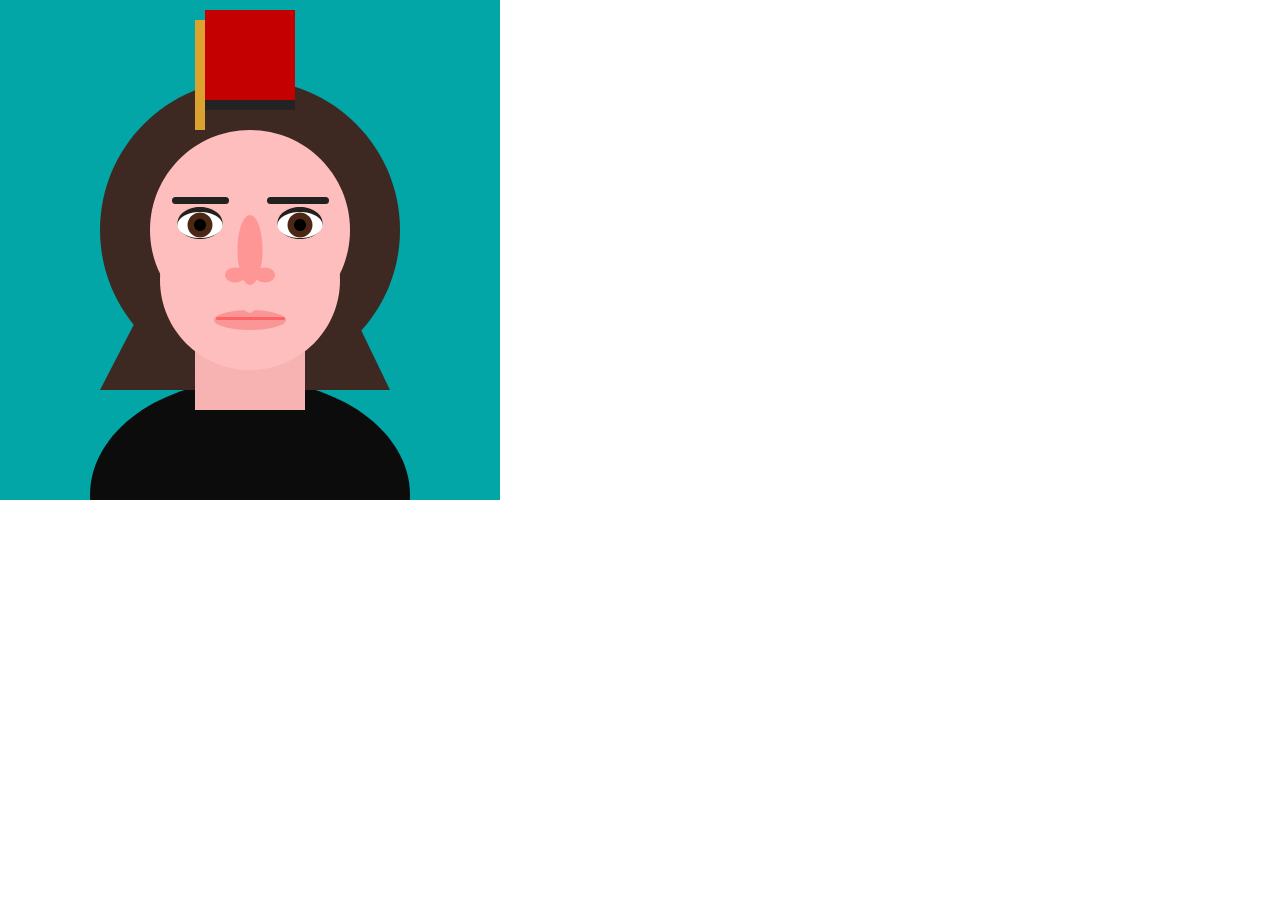
<file: exercises/exercise0/index.html>
<!DOCTYPE html>
<html>
  <head>
    <meta charset="utf-8">
    <meta name="viewport" width=device-width, initial-scale=1.0, maximum-scale=1.0, user-scalable=0>

    <!-- CSS stylesheet(s) -->
    <link rel="stylesheet" type="text/css" href="css/style.css" />

    <!-- Library script(s) -->
    <script src="js/libraries/p5.min.js"></script>

    <!-- My script(s) -->
    <script src="js/script.js"></script>
  </head>

  <body>
    <!-- HTML would go here if needed. -->
  </body>

</html>
</file>
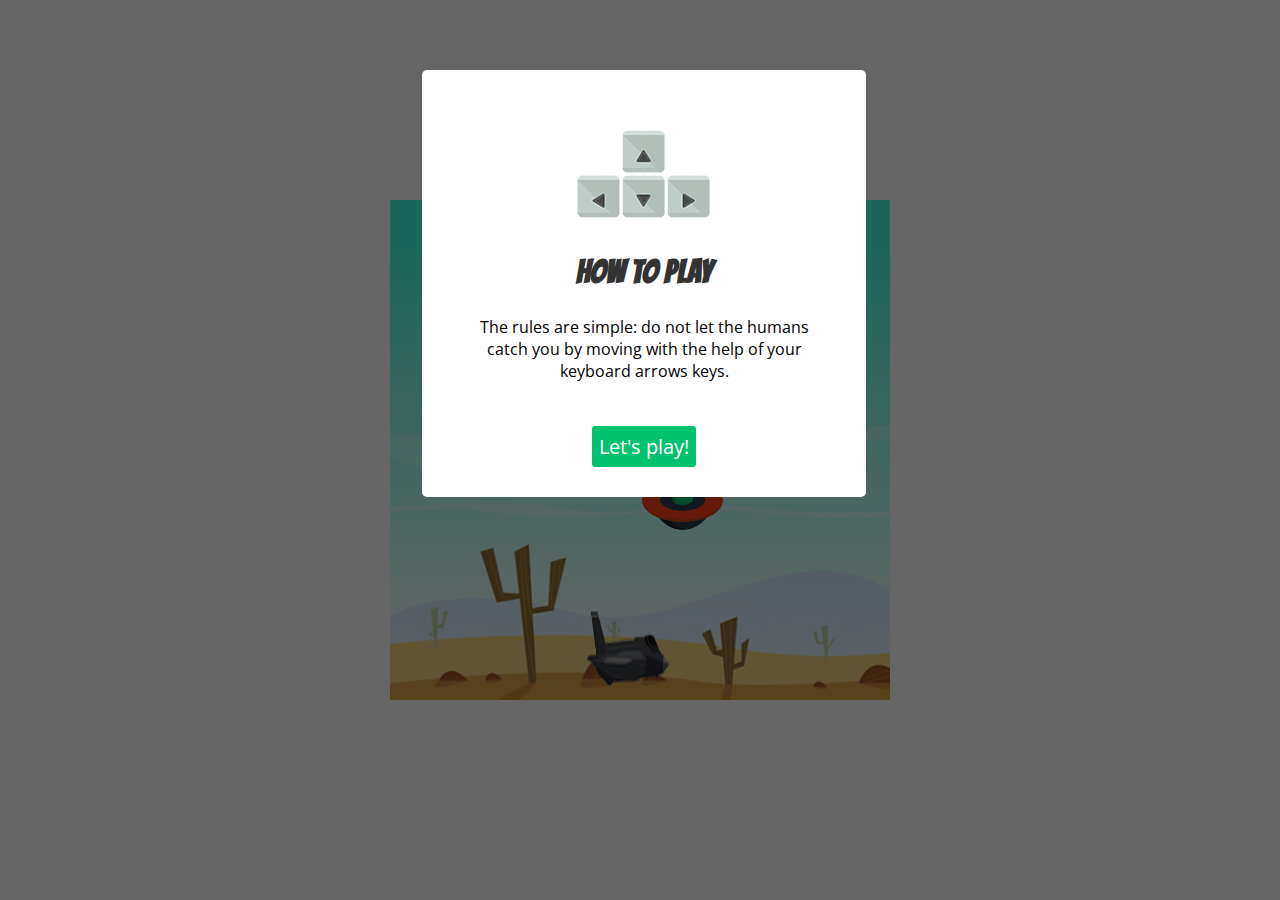
<file: exercises/exercise2/index.html>
<!DOCTYPE html>
<html>
  <head>
    <meta charset="utf-8">
	<title>CART253 (Ex2): The Artful Dodger Plus</title>
    <meta name="viewport" width=device-width, initial-scale=1.0, maximum-scale=1.0, user-scalable=0>

    <!-- CSS stylesheet(s) -->
    <link rel="stylesheet" type="text/css" href="css/style.css" />
	<link href="https://fonts.googleapis.com/css?family=Bangers|Open+Sans" rel="stylesheet">

    <!-- Library script(s) -->
    <script src="js/libraries/p5.min.js" type="text/javascript"></script>

    <!-- My script(s) -->
    <script src="js/script.js" type="text/javascript"></script>
	
  </head>

  <body>
    <!-- HTML would go here if needed. -->	
    <div id="popup1" class="overlay">
	<div class="popup">
	 <img src="assets/images/arrows.png" class="image--cover">
		<h2>How to play</h2>
		<div class="content">
			The rules are simple: do not let the humans catch you by moving with the help of your keyboard arrows keys.
		</div>
		<br /><br />
	<div class="button-content"><a class="close" href="#popup1">Let's play!</a></div>
	</div>
	</div>
  </body>

</html>
</file>
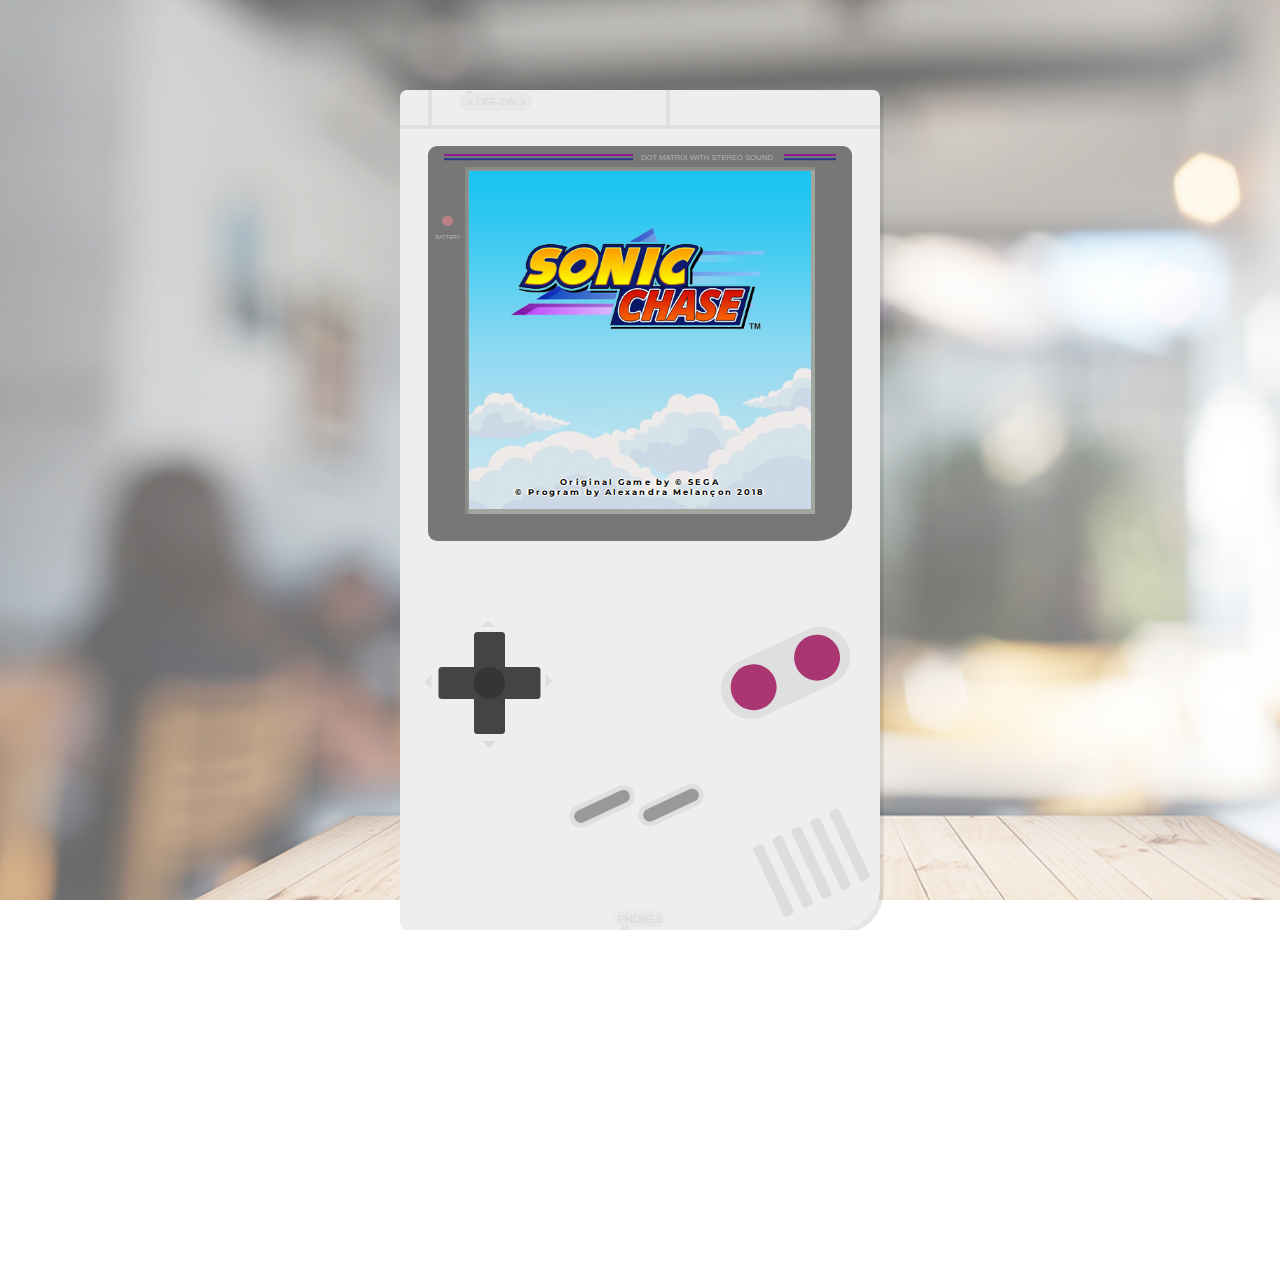
<file: projects/project1/index.html>
<!DOCTYPE html>
<html>
  <head>
    <meta charset="utf-8">
    <meta name="viewport" width=device-width, initial-scale=1.0, maximum-scale=1.0, user-scalable=0>
	<title>CART253 (Pr1): The Better Chaser</title>
	<meta name="description" content="Project 1 for CART253 class, by Alexandra Melançon. (Credits to Jorge Baumann, on CodePen, for the CSS GameBoy.)">

    <!-- CSS stylesheet(s) -->
    <link rel="stylesheet" type="text/css" href="css/style.css" />
	<link href="https://fonts.googleapis.com/css?family=Montserrat|Space+Mono:700" rel="stylesheet">

    <!-- Library script(s) -->
    <script src="js/libraries/p5.min.js"></script>

    <!-- My script(s) -->
    <script src="js/script.js"></script>
  </head>

  <body>
    <!-- HTML would go here if needed. -->

    <audio id="title" src="assets/sounds/sonic-titletheme.mp3"></audio>
	
	<div class="gameboy">
  <div class="screen-cont">
    <div class="power"></div>
    <div class="screen">
    <div class="header">DOT MATRIX WITH STEREO SOUND</div>
	<div class="btn-on one"><input type="button" value="CLICK HERE"/></div>
	<div class="logo">
	    <img src="assets/images/logo.png">
	</div>
		<div class="copyrights">
        Original Game by © SEGA
		<br>
        © Program by Alexandra Melançon 2018
		</div>
	<div class="bg">
		<img src="assets/images/bg-menu.png">
	</div>	
        <div id="myContainer"></div>
    </div>
  </div>
  <div class="controls-cont">
    <div class="btn-direction">
      <div class="vertical"></div>
      <div class="horizontal"></div>
    </div>
    <div class="btn-AB"></div>
    <div class="btn-start-select"></div>
  </div>
  <div class="speakers"></div>
  <div class="on-off">< off-on ></div>
  <div class="phones">phones</div>
</div>

 <script  src="js/index.js"></script>

  </body>

</html>
</file>
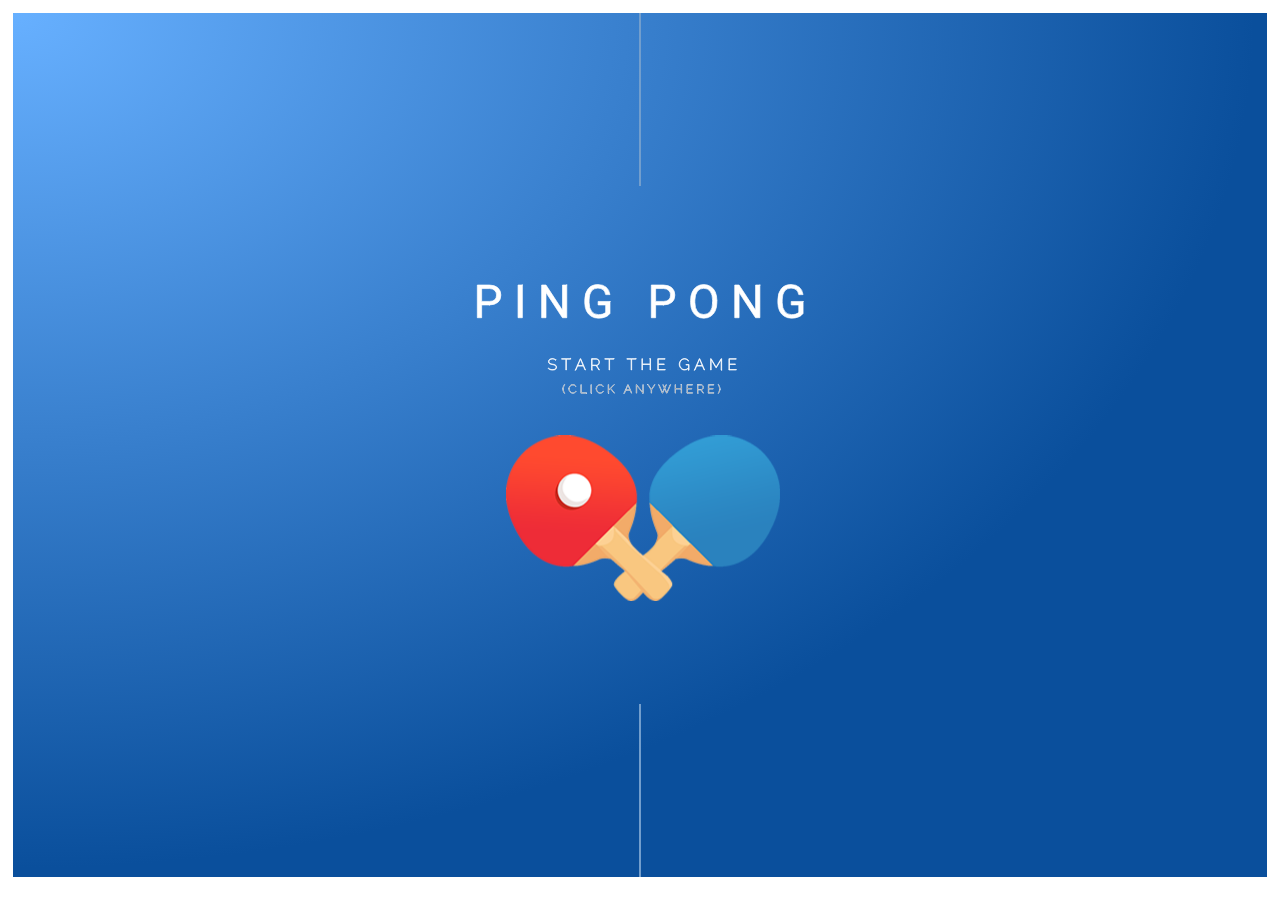
<file: projects/project2/index.html>
<!DOCTYPE html>
<html>
  <head>
    <meta charset="utf-8">
    <meta name="viewport" width=device-width, initial-scale=1.0, maximum-scale=1.0, user-scalable=0>
	<title>CART253 (Prj2): The Better Pong</title>
	<meta name="description" content="Project 2 for CART253 class, by Alexandra Melançon.">

    <!-- CSS stylesheet(s) -->
    <link rel="stylesheet" type="text/css" href="css/style.css" />

    <!-- Library script(s) -->
    <script src="js/libraries/p5.min.js"></script>
	<script src="js/libraries/p5.dom.js"></script>

    <!-- My script(s) -->
    <script src="js/Ball.js"></script>
    <script src="js/Paddle.js"></script>
    <script src="js/script.js"></script>
  </head>

  <body>

    <!-- HTML would go here if needed. -->
	<div id="title-lines1"></div>
	<div id="title-lines2"></div>
	
	<div style="width: 100%;display: inline-flex;" id="start-game">
	
	<div style="width: 25%;float:left;">
	<div id="title1"></div>
	<div style="width: 100%; text-align: center;"><div id="circle1"></div></div>
	<div style="width: 100%; text-align: center;"><div id="circle2"></div></div>
	<div class="line-border"></div>
	<div style="width: 75%; display: inline-flex;padding-top: 14px;padding-left: 14px;"><div id="hits1"></div><div id="total1"></div></div>
	<div id="message1"></div>
	<div id="message2"></div>
	</div>
	
	<div style="width: 50%; text-align: center;">
	<div id="game-container"></div>
	</div>
	
	<div style="width: 25%;float:right;">
    <div id="title2"></div>
    <div style="width: 100%; text-align: center;"><div id="circle3"></div></div>
    <div style="width: 100%; text-align: center;"><div id="circle4"></div></div>
    <div class="line-border" style="float: right;"></div>
	<div style="width: 75%; display: inline-flex;padding-top: 14px;padding-right: 14px;float: right;"><div id="total2"></div><div id="hits2"></div></div>
	<div id="message3"></div>
	<div id="message4"></div>
	</div>
	
	</div>
	
	<div id="end-game">
	<div style="margin-top: -70px;width: 100%;position: relative;">
	<div id="winner"></div>
	<div id="congrats"></div>
	<div style="width: 100%;text-align: center; height: 58px;margin-top:3vh;"><img src="assets/images/gameover-paddles.png"></img></div>
	<div id="playAgain"></div>
	</div>
    <div id="yes" style="position: absolute;bottom: 28%;display: block;width: 49.5%;float: left;left: 0;text-align: right;"><a href="../project2/index.html">YES</a></div>
	<div id="no" style="position: absolute;bottom: 28%;display: block;width: 49%;float: right;right: 0;text-align: left;"><a href="https://www.alexandramelancon.com/cart/index.html#tab3">NO</a></div>
	</div>
	
  </body>

</html>
</file>
<file: exercises/exercise0/css/style.css>
/*********************************************

Here is a description of any special CSS used.
In this case it's just padding and margin to 0
so the canvas is flush with the top left corner.

**********************************************/

body {
  padding: 0;
  margin: 0;
}
</file>
<file: exercises/exercise2/css/style.css>
/*********************************************

Here is a description of any special CSS used.
In this case it's just padding and margin to 0
so the canvas is flush with the top left corner.

**********************************************/

html, body {
  height: 100%;
}

body {
  padding: 0;
  display:flex;
  margin: 0;
  font-family: 'Open Sans', sans-serif;
    /* This centers our sketch horizontally. */
  justify-content: center;

  /* This centers our sketch vertically. */
  align-items: center;
}

h1 {
  text-align: center;
  color: #06D85F;
  margin: 100px 0;
}

.box {
  width: 40%;
  margin: 0 auto;
  background: rgba(255,255,255,0.2);
  padding: 35px;
  border: 2px solid #fff;
  border-radius: 20px/50px;
  background-clip: padding-box;
  text-align: center;
}


.image--cover {
    width: 100%;
    height: 150px;
    object-fit: contain;
    margin: 0 auto;
}

.popup h2 {
  margin-top: 0;
  color: #333;
  text-align: center;
  font-family: 'Bangers', cursive;
  font-size: 2em;
}
.popup .close {
    border: none;
    border-radius: 3px;
    width: 100%;
    text-align: center;
    transition: background-color margin-top 0.3s;
    padding: 7px;
    font-size: 20px;
    text-decoration: none;
    color: #fff;
    background-color: #01c26f;
}
.popup .close:hover {
  color: #fff;
  background-color:#008e50;
  margin-top:1px;
}

.button-content {
    text-align: center;
    width: 100%;
	padding-top: 7px;
    padding-bottom: 7px;
}

.popup .content {
  max-height: 30%;
  overflow: auto;
  text-align: center;
  padding-left: 3%;
  padding-right: 3%;
}

/*Let's make it appear when the page loads*/
#popup1:target{
     top: -100%;
    left: -100%;
    display:none;
}

.overlay:before {
  content:"";
  top: 0;
  left: 0;
  right: 0;
  bottom: 0;
  display: block;
  background: rgba(0, 0, 0, 0.6);
  position: fixed;
  z-index: 9;
}
.overlay .popup {
  background: #fff;
  border-radius: 5px;
  width: 30%;
  position: fixed;
  top: 0;
  left: 33%;
  padding: 30px;
  margin: 70px auto;
  z-index: 10;
  -webkit-transition: all 0.6s ease-in-out;
  -moz-transition: all 0.6s ease-in-out;
  transition: all 0.6s ease-in-out;
}
.overlay:target .popup {
    top: -100%;
    left: -100%;
}

@media screen and (max-width: 768px){
  .box{
    width: 70%;
  }
  .overlay .popup{
    width: 70%;
    left: 15%;
  }
}
</file>
<file: projects/project1/css/style.css>
/*********************************************

Here is a description of any special CSS used.
In this case it's just padding and margin to 0
so the canvas is flush with the top left corner.

**********************************************/

html, body {
  height: 100%;
  width: 100%;
  margin: 0px;
}

body {
    padding: 0;
    display: flex;
    margin: 0;
    justify-content: center;
    max-height: 100% !important;
    align-items: center;
    width: auto;
    overflow: hidden;
	zoom: 70%;
	-moz-transform: scale(0.7, 0.7);
	-wo-transform: scale(0.7, 0.7);
	-ms-transform: scale(0.7, 0.7);
	font-family: 'Montserrat', sans-serif;
	background-image: url("../assets/images/1.jpg");
	background-size: cover;
    background-repeat: no-repeat;
}

#myContainer {
    padding: 0;
    margin-top: -26px;
    left: 5px;
    position: relative;
	z-index: 9;
}
.myContainer-hide {
  display: none;
}
.btn-on input {
  font-family: 'Space Mono', monospace;
  text-align: center;
  font-size: 32px;
  background: none;
  border: none;
  color: white;
  font-weight: bold;
  text-shadow: -2px 0 black, 0 2px black, 2px 0 black, 0 -2px black;
  letter-spacing: 3px;
  cursor: pointer;
}
.btn-on {
    display: block;
    margin: 0 auto;
    text-align: center;
    position: absolute;
    top: 60%;
    cursor: pointer;
    width: 100%;
    z-index: 2;
	opacity:0;
}
.btn-hide {
  display: none;
}
@keyframes twinkle {
	0% {
		opacity: 0;
	}
	25% {
		opacity: 0.5;
	}
	100% {
		opacity: 1;
	}					
}

.one{
    animation: twinkle 1.5s ease-in-out infinite; 
}
.logo {
    display: block;
    margin: 0 auto;
    text-align: center;
    position: absolute;
	z-index: 9;
    width: 100%;
    top: 15%;
}
.logo-hide {
  display: none;
}
.copyrights {
    display: block;
    font-family: 'Montserrat', sans-serif;
    text-align: center;
    font-size: 12px;
    background: none;
    border: none;
    position: absolute;
    margin: 0 auto;
    z-index: 2;
    color: black;
    width: 100%;
    font-weight: bold;
    text-shadow: -2px 0 white, 0 2px white, 2px 0 white, 0 -2px white;
    letter-spacing: 3px;
	cursor: default;
    bottom: 25px;
}
.copyrights-hide {
  display: none;
}
.bg {
    display: block;
    margin: 0 auto;
    font-family: sans-serif;
    text-align: center;
    position: absolute;
    width: 100%;
    top: 7px;
}
.bg-hide {
  display: none;
}
.gameboy {
    position: absolute;
    display: block;
    margin-top: 30vh;
    margin-right: auto;
    margin-bottom: 100px;
    margin-left: auto;
    width: 685px;
    height: 1200px;
    background: #eee;
    border-radius: 10px 10px 60px 10px;
    box-shadow: 5px 5px rgba(0,0,0,0.1);
	justify-content: center;
    align-items: center;
}
.gameboy:before {
  content: "";
  position: absolute;
  width: 100%;
  height: 50px;
  border-bottom: 6px solid #e0e0e0;
}
.gameboy:after {
  content: "";
  position: absolute;
  top: 0;
  width: 334px;
  height: 52px;
  border-left: 6px solid #e0e0e0;
  border-right: 6px solid #e0e0e0;
  margin-left: 40px;
  margin-right: 40px;
}
.gameboy .screen-cont {
  position: relative;
  top: 80px;
  left: 40px;
  width: 605px;
  height: 565px;
  margin-bottom: 58px;
  background-color: #777;
  border-radius: 13px 13px 50px 13px;
}
.gameboy .screen-cont .screen {
  position: relative;
  top: 30px;
  margin-left: auto;
  margin-right: auto;
  background: #a0a79f;
  width: 500px;
  height: 497px;
  box-shadow: inset 5px 5px rgba(0,0,0,0.15);
}
.gameboy .screen-cont .screen .header {
  position: relative;
  top: -30px;
  width: 100%;
  height: 30px;
  padding-top: 10px;
  box-sizing: border-box;
  text-align: right;
  font-size: 11px;
  padding-right: 60px;
  font-family: sans-serif;
  color: #b3b3b3;
}
.gameboy .screen-cont .screen .header:before {
  content: "";
  position: absolute;
  left: -30px;
  top: 12px;
  width: 270px;
  height: 3px;
  background-color: #8b1d90;
  box-shadow: 0 6px 0 #283593;
}
.gameboy .screen-cont .screen .header:after {
  content: "";
  position: absolute;
  right: -30px;
  top: 12px;
  width: 75px;
  height: 3px;
  background-color: #8b1d90;
  box-shadow: 0 6px 0 #283593;
}
.gameboy .screen-cont .screen .animated-text {
  opacity: 0;
  display: inline;
  position: relative;
  top: -26px;
  left: 30%;
  color: #8a891f;
  font-size: 17px;
  font-family: "Pretendo";
  z-index: 10;
}
.gameboy .screen-cont .screen .animated-text.end {
  opacity: 1;
  top: 50px;
  -webkit-transition: top 3s linear;
  -moz-transition: top 3s linear;
  -ms-transition: top 3s linear;
  -o-transition: top 3s linear;
  transition: top 3s linear;
}
.gameboy .screen-cont .screen .animated-text .copy {
  position: relative;
  display: inline;
  top: -2px;
  margin-left: 2px;
  font-size: 15px;
  font-family: monospace;
}
.gameboy .screen-cont .power {
  content: "";
  position: absolute;
  width: 15px;
  height: 15px;
  top: 100px;
  left: 20px;
  border-radius: 100%;
  background-color: #b98181;
  -webkit-transition: background-color 300ms linear;
  -moz-transition: background-color 300ms linear;
  -ms-transition: background-color 300ms linear;
  -o-transition: background-color 300ms linear;
  transition: background-color 300ms linear;
}
.gameboy .screen-cont .power:before {
  content: "BATTERY";
  position: relative;
  top: 18px;
  left: -10px;
  font-size: 8px;
  font-family: sans-serif;
  color: #b3b3b3;
}
.gameboy .screen-cont .power.power-on {
  background-color: #f00;
  box-shadow: 0 0 3px 1px #ef5350;
}
.gameboy .controls-cont {
  display: block;
  position: relative;
  margin-top: 150px;
}
.gameboy .controls-cont .btn-direction {
  position: relative;
  margin-left: 40px;
  top: 60px;
}
.gameboy .controls-cont .btn-direction:before {
  content: "";
  position: absolute;
  z-index: 1;
  top: 50px;
  left: 65px;
  width: 45px;
  height: 45px;
  background-color: #353535;
  border-radius: 100%;
}
.gameboy .controls-cont .btn-direction .vertical,
.gameboy .controls-cont .btn-direction .horizontal {
  position: absolute;
  left: 65px;
  width: 45px;
  height: 145px;
  background: #444;
  border-radius: 5px;
}
.gameboy .controls-cont .btn-direction .vertical:before,
.gameboy .controls-cont .btn-direction .horizontal:before {
  content: "";
  position: relative;
  top: 165px;
  left: 12px;
  width: 0;
  height: 0;
  border-left: 10px solid transparent;
  border-right: 10px solid transparent;
  border-top: 10px solid #dedede;
}
.gameboy .controls-cont .btn-direction .vertical:after,
.gameboy .controls-cont .btn-direction .horizontal:after {
  content: "";
  position: relative;
  top: -37px;
  left: -9.6px;
  width: 0;
  height: 0;
  border-left: 10px solid transparent;
  border-right: 10px solid transparent;
  border-bottom: 10px solid #dedede;
}
.gameboy .controls-cont .btn-direction .horizontal {
  -webkit-transform: rotate(90deg);
  -moz-transform: rotate(90deg);
  -ms-transform: rotate(90deg);
  -o-transform: rotate(90deg);
  transform: rotate(90deg);
}
.gameboy .controls-cont .btn-AB {
  position: absolute;
  top: 75px;
  left: 452px;
  width: 195px;
  height: 85px;
  background: #dfdfdf;
  border-radius: 45px;
  -webkit-transform: rotate(-25deg);
}
.gameboy .controls-cont .btn-AB:after {
  content: "";
  position: absolute;
  top: 10px;
  right: 15px;
  width: 65px;
  height: 65px;
  background: #a93671;
  box-shadow: 100px 0 #a93671;
  border-radius: 100%;
  -webkit-transform: rotate(180deg);
}
.gameboy .controls-cont .btn-start-select {
  position: absolute;
  top: 300px;
  left: 245px;
  height: 18px;
  width: 85px;
  background: #999;
  border-radius: 15px;
  -webkit-transform: rotate(-25deg);
  box-shadow: 90px 40px #999, 0 0 0 7px #dfdfdf, 90px 40px 0 7px #dfdfdf;
}
.gameboy .speakers {
  content: "";
  position: relative;
  height: 110px;
  width: 15px;
  top: 360px;
  left: 525px;
  background: #ddd;
  border-radius: 5px;
  -webkit-transform: rotate(-25deg);
  box-shadow: 0px 0 #ddd, 30px 0 #ddd, 60px 0 #ddd, 90px 0 #ddd, 120px 0 #ddd;
}
.phones {
  position: absolute;
  bottom: 4px;
  left: 50%;
  padding: 3px 5px;
  transform: translateX(-50%);
  color: #dadada;
  background-color: #e8e8e8;
  font-size: 15px;
  font-family: sans-serif;
  text-transform: uppercase;
  border-radius: 30px;
}
.phones:before {
  content: "";
  position: absolute;
  width: 15px;
  height: 5px;
  bottom: -4px;
  background-color: #e8e8e8;
  left: 9px;
}
.phones:after {
  content: "";
  position: absolute;
  width: 3px;
  height: 5px;
  bottom: -4px;
  left: 12px;
  background-color: #ddd;
  box-shadow: 5px 0 #ddd;
  border-radius: 4px 4px 0 0;
}
.on-off {
  position: absolute;
  top: 4px;
  left: 20%;
  padding: 5px 10px;
  transform: translateX(-50%);
  color: #dadada;
  background-color: #e8e8e8;
  font-size: 15px;
  font-family: sans-serif;
  text-transform: uppercase;
  border-radius: 30px;
}
.on-off:before {
  content: "";
  position: absolute;
  width: 30px;
  height: 5px;
  top: 21px;
  background-color: #e8e8e8;
  left: 10px;
}
.on-off:after {
  content: "";
  position: absolute;
  width: 3px;
  height: 5px;
  top: -2px;
  left: 9px;
  background-color: #ddd;
  box-shadow: 5px 0 #ddd;
  border-radius: 0 0 3px 3px;
}
.gh-img {
  position: absolute;
  top: 0;
  right: 0;
  border: 0;
}
ul.info {
  list-style: none;
  margin-bottom: 60px;
}
ul.info li {
  text-align: center;
  margin-bottom: 10px;
}
ul.info li a {
  background-color: #0ab6cc;
  border-radius: 3px;
  padding: 3px 9px;
  font-family: "helvetica";
  text-decoration: none;
  color: #20656e;
  font-size: 13px;
}
</file>
<file: projects/project2/css/style.css>
/*********************************************

Here is a description of any special CSS used.
In this case it's just padding and margin to 0
so the canvas is flush with the top left corner.

**********************************************/

html {
  height: 98%;
  margin: 1%;
  background: white;
  overflow-y: hidden;
}

body {
  height: 98%;
  margin: 0;
  background-image: -ms-radial-gradient(left top, ellipse farthest-corner, rgba(103,176,255,1) 0%, rgba(10,79,156,1) 70%);
  background-image: -moz-radial-gradient(left top, ellipse farthest-corner, rgba(103,176,255,1) 0%, rgba(10,79,156,1) 70%);
  background-image: -o-radial-gradient(left top, ellipse farthest-corner, rgba(103,176,255,1) 0%, rgba(10,79,156,1) 70%);
  background-image: -webkit-gradient(radial, left top, 0, left top, 572, color-stop(0, rgba(103,176,255,1)), color-stop(70, rgba(10,79,156,1)));
  background-image: -webkit-radial-gradient(left top, ellipse farthest-corner, rgba(103,176,255,1) 0%, rgba(10,79,156,1) 70%);
  background-image: radial-gradient(ellipse farthest-corner at left top, rgba(103,176,255,1) 0%, rgba(10,79,156,1) 70%);
  display: flex;
  position: relative;
  /* This centers our sketch horizontally. */
  justify-content: center;
  /* This centers our sketch vertically. */
  align-items: center;
}

* {
  -webkit-font-smoothing: antialiased;
  -moz-osx-font-smoothing: grayscale;
  -webkit-box-sizing: border-box;
  -moz-box-sizing: border-box;    
  box-sizing: border-box;
}

p {
  position: unset !important;
  padding: 2%;
}

div {
   display: inline-block;
}

#title-lines1 {
    border-style: solid;
    border-color: #729ecd;
    border-width: 1px;
    background: #729ecd;
    height: 20%;
    top: 0px;
	position: absolute;
}

#title-lines2 {
    border-style: solid;
    border-color: #729ecd;
    border-width: 1px;
    background: #729ecd;
    height: 20%;
    bottom: 0px;
    position: absolute;
}

#game-container {
    border-style: solid;
    border-color: white;
	border-width: 5px;
    width: 660px;
    height: 410px;
}

#title1 {
  font-family: 'Roboto', sans-serif;
  -webkit-font-smoothing: antialiased;
  -moz-osx-font-smoothing: grayscale;
  color: white;
  letter-spacing: 6px;
  font-size: 26px;
  width: 100%;
  text-align: center;
}

#title2 {
  font-family: 'Roboto', sans-serif;
  -webkit-font-smoothing: antialiased;
  -moz-osx-font-smoothing: grayscale;
  color: white;
  letter-spacing: 6px;
  font-size: 26px;
  width: 100%;
  text-align: center;
}

#circle1 {
  width: 150px;
  height: 150px;
  line-height: 150px;
  border-radius: 50%; /* the magic */
  -moz-border-radius: 50%;
  -webkit-border-radius: 50%;
  font-family: 'Roboto', sans-serif;
  text-align: center;
  color: white;
  font-size: 36px;
  text-transform: uppercase;
  font-weight: 400;
  margin: 0 auto 40px;
  border: 3px solid white;
  text-align:center;  
}

#circle2 {
  width: 150px;
  height: 150px;
  line-height: 150px;
  border-radius: 50%; /* the magic */
  -moz-border-radius: 50%;
  -webkit-border-radius: 50%;
  font-family: 'Roboto', sans-serif;
  text-align: center;
  color: #337ac8;
  font-size: 36px;
  text-transform: uppercase;
  font-weight: 400;
  margin: 0 auto 40px;
  background-color: white;
  text-align:center;  
}

#circle3 {
  width: 150px;
  height: 150px;
  line-height: 150px;
  border-radius: 50%; /* the magic */
  -moz-border-radius: 50%;
  -webkit-border-radius: 50%;
  font-family: 'Roboto', sans-serif;
  text-align: center;
  color: white;
  font-size: 36px;
  text-transform: uppercase;
  font-weight: 400;
  margin: 0 auto 40px;
  border: 3px solid white;
  text-align:center;  
}

#circle4 {
  width: 150px;
  height: 150px;
  line-height: 150px;
  border-radius: 50%; /* the magic */
  -moz-border-radius: 50%;
  -webkit-border-radius: 50%;
  font-family: 'Roboto', sans-serif;
  text-align: center;
  color: #337ac8;
  font-size: 36px;
  text-transform: uppercase;
  font-weight: 400;
  margin: 0 auto 40px;
  background-color: white;
  text-align:center;  
}

.line-border {
    border-style: solid;
    border-color: #729ecd;
    border-width: 1px;
    background: #729ecd;
    width: 75%;
}

#hits1 {
  font-family: 'Raleway', sans-serif;
  -webkit-font-smoothing: antialiased;
  -moz-osx-font-smoothing: grayscale;
  color: white;
  letter-spacing: 6px;
  font-size: 14px;
  width: 80%;
  font-weight: 300;
  text-align: right;
  line-height: 30px;
  float: left;
  margin-top: -6px;
}

#hits2 {
  font-family: 'Raleway', sans-serif;
  -webkit-font-smoothing: antialiased;
  -moz-osx-font-smoothing: grayscale;
  color: white;
  letter-spacing: 6px;
  font-size: 14px;
  width: 80%;
  text-align: left;
  line-height: 30px;
  font-weight: 300;
  float: left;
}

#total1 {
  font-family: 'Roboto', sans-serif;
  -webkit-font-smoothing: antialiased;
  -moz-osx-font-smoothing: grayscale;
  color: white;
  letter-spacing: 6px;
  font-size: 24px;
  width: 20%;
  font-weight: 400;
  text-align: center;
  float: left;
  line-height:60px;
  margin-top: -5px;
}

#total2 {
  font-family: 'Roboto', sans-serif;
  -webkit-font-smoothing: antialiased;
  -moz-osx-font-smoothing: grayscale;
  color: white;
  letter-spacing: 6px;
  font-size: 24px;
  width: 20%;
  font-weight: 400;
  text-align: center;
  float: left;
  line-height:60px;
}

#message1 {
  font-family: 'Raleway', sans-serif;
  -webkit-font-smoothing: antialiased;
  -moz-osx-font-smoothing: grayscale;
  color: white;
  letter-spacing: 6px;
  font-size: 14px;
  width: 75%;
  font-weight: 300;
  text-align: right;
  margin-top: -16px;
}

#message2 {
  font-family: 'Raleway', sans-serif;
  -webkit-font-smoothing: antialiased;
  -moz-osx-font-smoothing: grayscale;
  color: white;
  letter-spacing: 6px;
  font-size: 14px;
  width: 75%;
  font-weight: 300;
  text-align: right;
  float: left;
  margin-top: -34px;
}

#message3 {
  font-family: 'Raleway', sans-serif;
  -webkit-font-smoothing: antialiased;
  -moz-osx-font-smoothing: grayscale;
  color: white;
  letter-spacing: 6px;
  font-size: 14px;
  width: 75%;
  font-weight: 300;
  text-align: left;
  float: right;
  margin-top: -14px;
}

#message4 {
  font-family: 'Raleway', sans-serif;
  -webkit-font-smoothing: antialiased;
  -moz-osx-font-smoothing: grayscale;
  color: white;
  letter-spacing: 6px;
  font-size: 14px;
  width: 75%;
  font-weight: 300;
  text-align: left;
  float: right;
  margin-top: -16px;
}

#yes a {
    color: #ff3b3d;
    font-family: Roboto;
    text-decoration: none;
    letter-spacing: 5px;
    font-size: 16px;
}

#no a {
    color: #6acaff;
    font-family: Roboto;
    text-decoration: none;
    letter-spacing: 5px;
    font-size: 16px;
}

#winner {
  font-family: 'Roboto', sans-serif;
  -webkit-font-smoothing: antialiased;
  -moz-osx-font-smoothing: grayscale;
  color: white;
  letter-spacing: 6px;
  font-size: 46px;
  width: 100%;
  text-align: center;
  height:50px;
}

#congrats, #playAgain {
  font-family: 'Raleway', sans-serif;
  -webkit-font-smoothing: antialiased;
  -moz-osx-font-smoothing: grayscale;
  color: white;
  letter-spacing: 6px;
  font-size: 16px;
  width: 100%;
  text-align: center;
}
</file>
